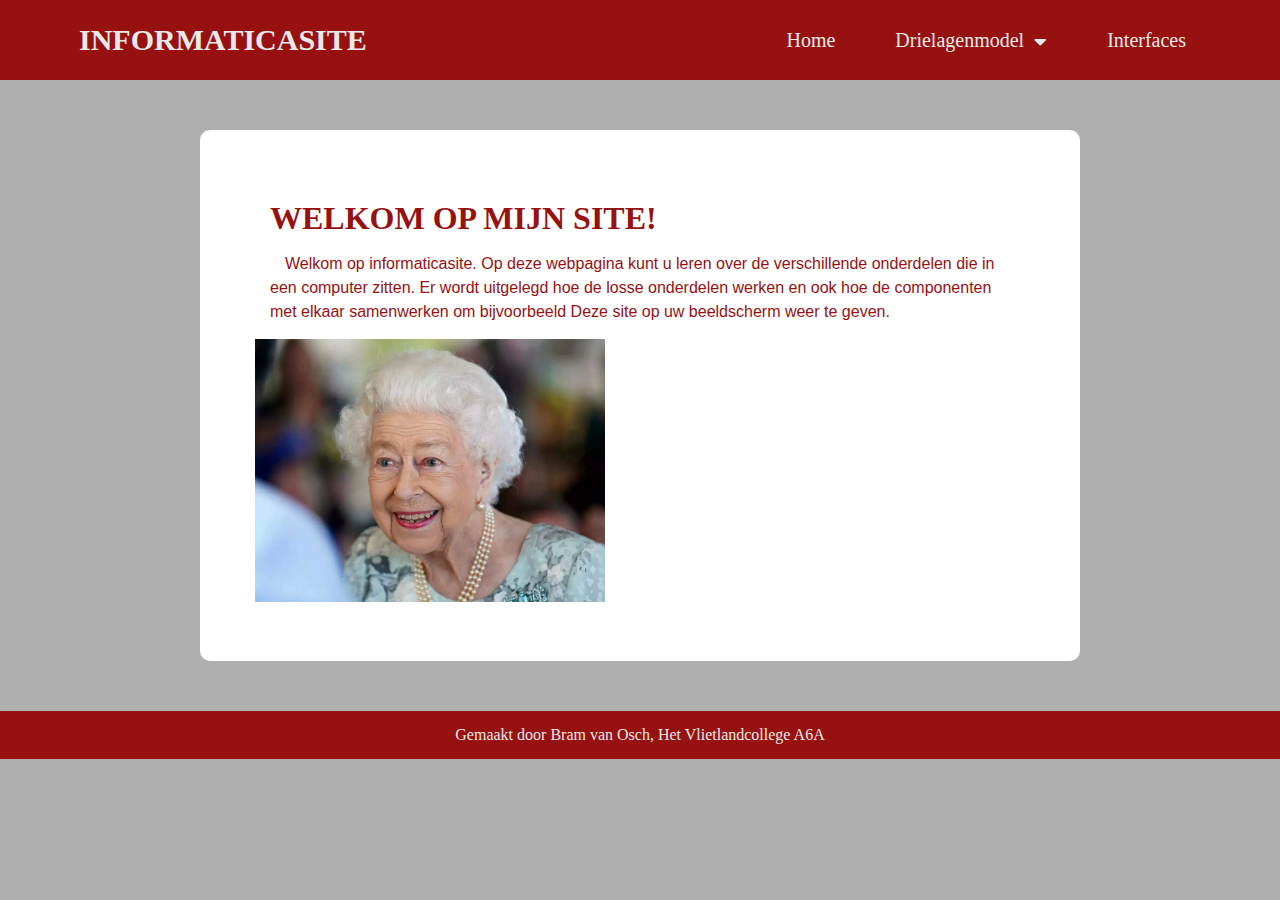
<file: index.html>
<!DOCTYPE html> <!--Hier stel ik vast dat de code in dit bestand in HTML is-->
<html> <!--Hier onder staat de code die wordt gebruikt om de site zn opmaak te geven-->
    <head>
        <title>Home</title>
      
        <meta charset="utf-8">
        <meta name="viewport" content="width=device-width, initial-scale=1.0" />
        <link rel="stylesheet" href="https://cdnjs.cloudflare.com/ajax/libs/font-awesome/5.15.1/css/all.min.css"/>
        <link rel="stylesheet" href="opmaak.css"> <!-- link naar het css bestand om de standaard opmaak vandaan te halen -->
    </head>
    
<!-- Hier onder staat alle code om het menu werkend te krijgen. -->
<body>
<div class="menu-bar"> <!--vaststellen dat het menu een balk is-->
    <h1 class="logo">Informaticasite</h1> <!--naam van website in de balk zetten-->
    <ul>
      <li><a href="index.html">Home</a></li> <!--eerste link in het menu aangemaakt. Link naar de homepagina-->
      <li><a href="3lagenmodel.html">Drielagenmodel <i class="fas fa-caret-down"></i></a><!--Hieronder begint het dropdown menu.-->

          <div class="dropdown-menu"> <!--Hier zorg ik dat mijn dropdown menu de opmaak krijgt uit het css bestand-->
              <ul>
                <li><a href="fysiekelaag.html">Fysieke laag <i class="fas fa-caret-right"></i></a>
                  
                    <div class="dropdown-menu-1"> <!--2de dropdown menu in het eerste menu-->
                      <ul>
                        <li><a href="moederbordenbus.html">Moederbord en bus</a></li>
                        <li><a href="processorklokenverwerkingssnelheid.html">Processor en kloksnelheid</a></li>
                        <li><a href="ramrompermanent.html">RAM, ROM en permanent</a></li>
                        <li><a href="Randapperatuur.html">Randapparatuur</a></li>
                      </ul>
                    </div>
                  </li>
                <li><a href="logischelaag.html">Logische laag</a>
                    
                </li>
                <li><a href="toepassingslaag.html">Toepassingen laag</a>
    
                    </li> <!--dropdown menu eindigt hier-->
              </ul>
            </div>
      </li>
      <li><a href="interfaces.html">Interfaces</a> <!--laatste link-->
      </li>
    </ul>
  </div>
 <!--box met tekst erin. Uitleg bij index.html-->
<div class="box"> <!-- in de opmaak van een box (css opmaak) kort tekstje als introductie bij mijn site-->
  <h1>Welkom op mijn site!</h1><!--lettertype -->
  <p>Welkom op informaticasite. Op deze webpagina kunt u leren over de verschillende onderdelen die in een computer zitten.
     Er wordt uitgelegd hoe de losse onderdelen werken en ook hoe de componenten met elkaar samenwerken om bijvoorbeeld Deze
     site op uw beeldscherm weer te geven.
  </p>
  <img src="daily-news-and-latest-updates-live-08-september-2022.jpg" alt="daily-news-and-latest-updates-live-08-september-2022.jpg" width="350" height="auto"><!--foto toegevoegd en grootte bepaald-->
</div>

<div class="footer"><!--footer opmaak uit css bestand gebruiken -->
    <p1>Gemaakt door Bram van Osch, Het Vlietlandcollege A6A</p1>
</div>

</body>
</html><!--html code afsluiten-->
</file>
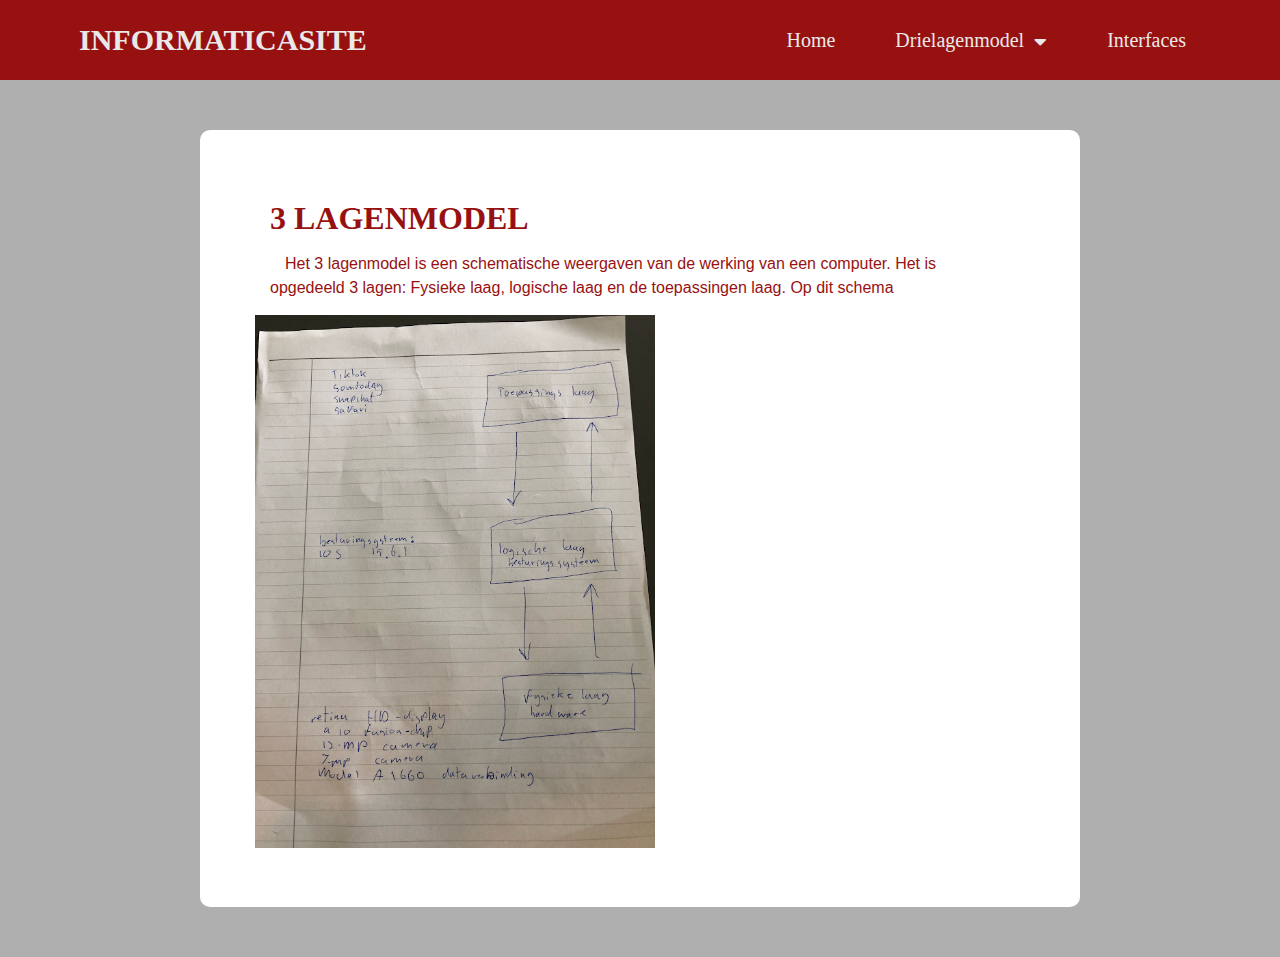
<file: 3lagenmodel.html>
<!DOCTYPE html> <!--dit is de homepage van mijn site-->
<html> <!--dit is het html-element-->
    <head>
        <title>3lagenmodel</title>
        <meta charset="utf-8">
        <meta name="viewport" content="width=device-width, initial-scale=1.0" />
        <link rel="stylesheet" href="https://cdnjs.cloudflare.com/ajax/libs/font-awesome/5.15.1/css/all.min.css"/>
        <link rel="stylesheet" href="opmaak.css">
    </head>
    
<!-- code voor menu. Uitleg bij index.html-->
<body>
<div class="menu-bar">
   <h1 class="logo">Informaticasite</h1>
    <ul>
      <li><a href="index.html">Home</a></li>
      <li><a href="3lagenmodel.html">Drielagenmodel <i class="fas fa-caret-down"></i></a>

          <div class="dropdown-menu">
              <ul>
                <li><a href="fysiekelaag.html">Fysieke laag <i class="fas fa-caret-right"></i></a>
                  
                    <div class="dropdown-menu-1">
                      <ul>
                        <li><a href="moederbordenbus.html">Moederbord en bus</a></li>
                        <li><a href="processorklokenverwerkingssnelheid.html">Processor en kloksnelheid</a></li>
                        <li><a href="ramrompermanent.html">RAM, ROM en permanent</a></li>
                        <li><a href="Randepparatuur.html">Randapparatuur</a></li>
                      </ul>
                    </div>
                  </li>
                <li><a href="logischelaag.html">Logische laag</a>
                    
                </li>
                <li><a href="toepassingslaag.html">Toepassingen laag</a>
    
                    </li>
              </ul>
            </div>
      </li>
      <li><a href="interfaces.html">Interfaces</a>
      </li>
    </ul>
  </div>
 <!--box met tekst erin. Uitleg bij index.html-->
  <div class="box">
    <h1>3 lagenmodel</h1>
    <p>Het 3 lagenmodel is een schematische weergaven van de werking van een computer. Het is opgedeeld 3 lagen: Fysieke laag, logische laag en de toepassingen laag. Op dit schema 
    </p>
    <img src="3lagenmodel.jpg" alt="3lagenmodel.jpg" width="400" height="auto">
  </div>



</body>
</html>
</file>
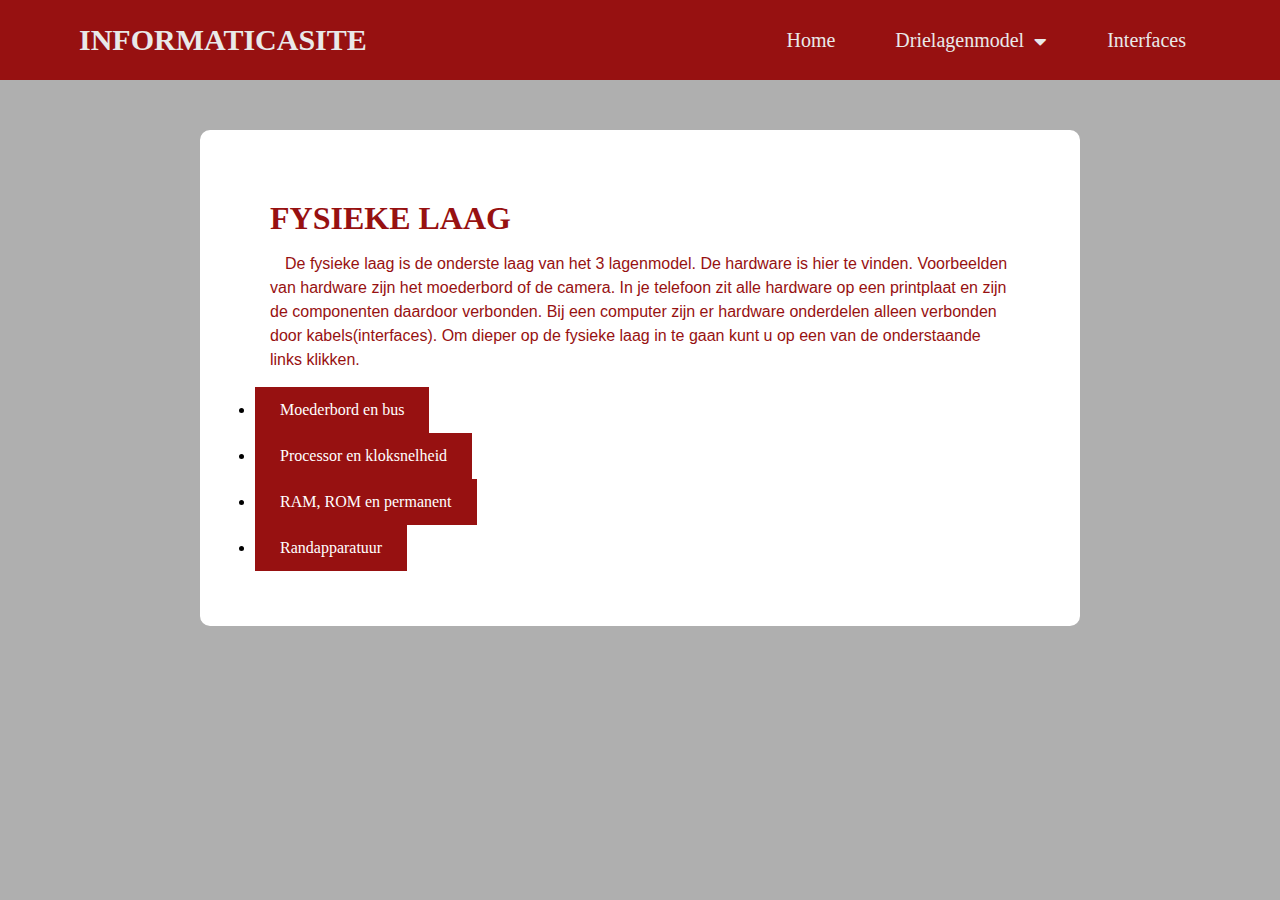
<file: fysiekelaag.html>
<!DOCTYPE html> <!--dit is de homepage van mijn site-->
<html> <!--dit is het html-element-->
    <head>
        <title>fysieke laag</title>
        <meta charset="utf-8">
        <meta name="viewport" content="width=device-width, initial-scale=1.0" />
        <link rel="stylesheet" href="https://cdnjs.cloudflare.com/ajax/libs/font-awesome/5.15.1/css/all.min.css"/>
        <link rel="stylesheet" href="opmaak.css">
    </head>
    
<!-- code voor menu. Uitleg bij index.html-->
<body>
<div class="menu-bar">
   <h1 class="logo">Informaticasite</h1>
    <ul>
      <li><a href="index.html">Home</a></li>
      <li><a href="3lagenmodel.html">Drielagenmodel <i class="fas fa-caret-down"></i></a>

          <div class="dropdown-menu">
              <ul>
                <li><a href="fysiekelaag.html">Fysieke laag <i class="fas fa-caret-right"></i></a>
                  
                    <div class="dropdown-menu-1">
                      <ul>
                        <li><a href="moederbordenbus.html">Moederbord en bus</a></li>
                        <li><a href="processorklokenverwerkingssnelheid.html">Processor en kloksnelheid</a></li>
                        <li><a href="ramrompermanent.html">RAM, ROM en permanent</a></li>
                        <li><a href="Randapparatuur.html">Randapparatuur</a></li>
                      </ul>
                    </div>
                  </li>
                <li><a href="logischelaag.html">Logische laag</a>
                    
                </li>
                <li><a href="toepassingslaag.html">Toepassingen laag</i></a>
    
                    </li>
              </ul>
            </div>
      </li>
      <li><a href="interfaces.html">Interfaces</a>
      </li>
    </ul>
  </div>
 <!--box met tekst erin. Uitleg bij index.html-->
  <div class="box">
    <h1>Fysieke laag</h1>
    <p> De fysieke laag is de onderste laag van het 3 lagenmodel. De hardware is hier te vinden. Voorbeelden van hardware zijn het moederbord of de camera. In je telefoon zit alle hardware op een printplaat en zijn de componenten daardoor verbonden. Bij een computer zijn er hardware onderdelen alleen verbonden door kabels(interfaces).
      
      Om dieper op de fysieke laag in te gaan kunt u op een van de onderstaande links klikken. </p>
      <li><a href="moederbordenbus.html">Moederbord en bus</a></li>
      <li><a href="processorklokenverwerkingssnelheid.html">Processor en kloksnelheid</a></li>
      <li><a href="ramrompermanent.html">RAM, ROM en permanent</a></li>
      <li><a href="Randapparatuur.html">Randapparatuur</a></li>

   
  </div>


</body>
</html>
</file>
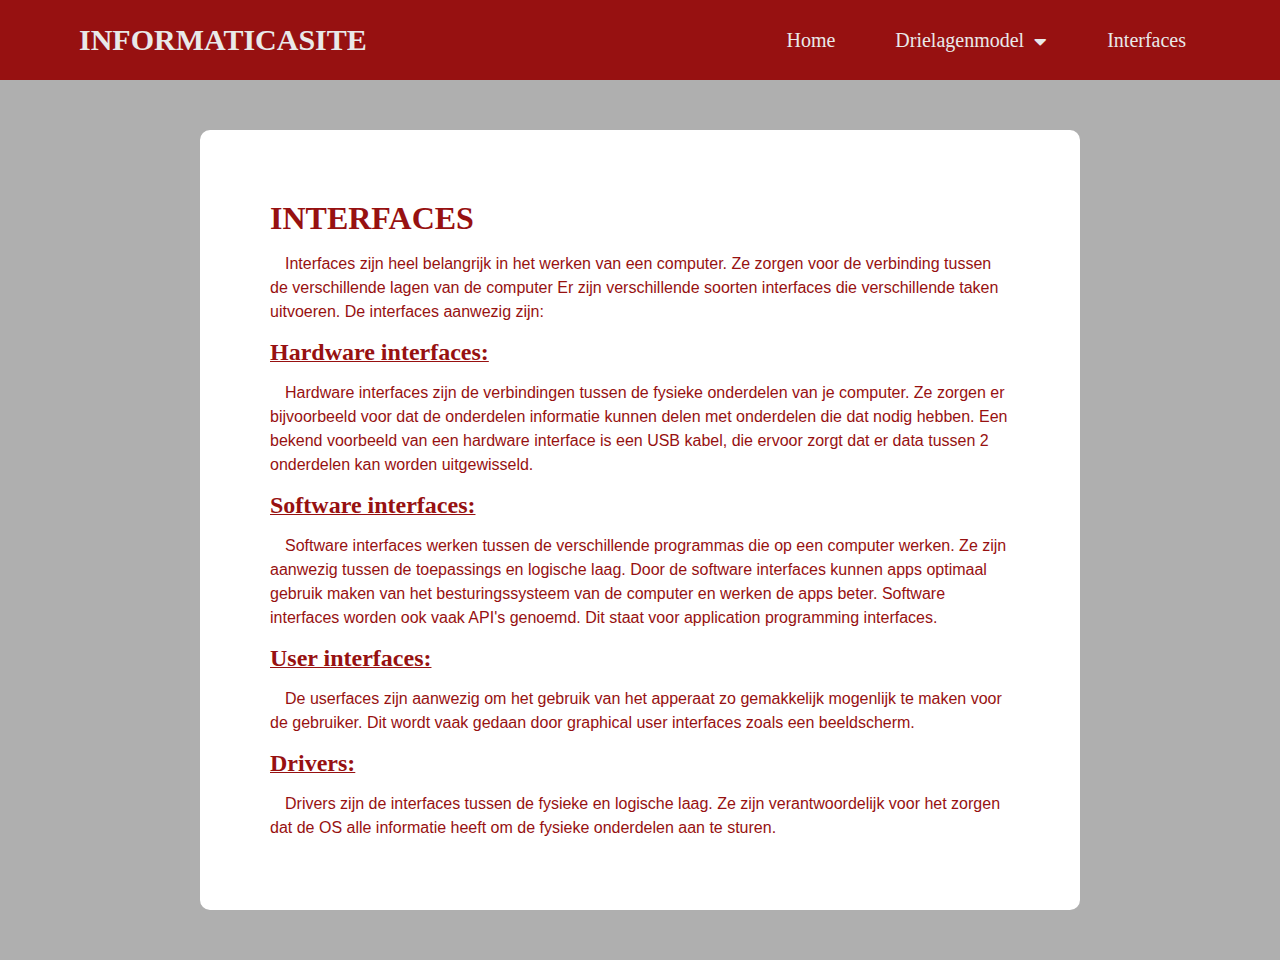
<file: interfaces.html>
<!DOCTYPE html> <!--Op deze pagina ga ik in op interfaces-->
<html> <!--Dit is aanwezig om de pagina mooi op te maken.-->
    <head>
        <title>interfaces</title>
        <meta charset="utf-8">
        <meta name="viewport" content="width=device-width, initial-scale=1.0" />
        <link rel="stylesheet" href="https://cdnjs.cloudflare.com/ajax/libs/font-awesome/5.15.1/css/all.min.css"/>
        <link rel="stylesheet" href="opmaak.css">
    </head>
    
<!-- code voor menu. Uitleg bij index.html-->
<body>
<div class="menu-bar">
   <h1 class="logo">Informaticasite</h1>
    <ul>
      <li><a href="index.html">Home</a></li>
      <li><a href="3lagenmodel.html">Drielagenmodel <i class="fas fa-caret-down"></i></a>

          <div class="dropdown-menu">
              <ul>
                <li><a href="fysiekelaag.html">Fysieke laag <i class="fas fa-caret-right"></i></a>
                  
                    <div class="dropdown-menu-1">
                      <ul>
                        <li><a href="moederbordenbus.html">Moederbord en bus</a></li>
                        <li><a href="processorklokenverwerkingssnelheid.html">Processor en kloksnelheid</a></li>
                        <li><a href="ramrompermanent.html">RAM, ROM en permanent</a></li>
                        <li><a href="Randapperatuur.html">Randapparatuur</a></li>
                      </ul>
                    </div>
                  </li>
                <li><a href="logischelaag.html">Logische laag</a>
                    
                </li>
                <li><a href="toepassingslaag.html">Toepassingen laag</a>
    
                    </li>
              </ul>
            </div>
      </li>
      <li><a href="interfaces.html">Interfaces</a>
      </li>
    </ul>
  </div>
<!--de tekst en uitleg over de interfaces-->
<div class="box">
  <h1>Interfaces</h1>

  <p>Interfaces zijn heel belangrijk in het werken van een computer. Ze zorgen voor de verbinding tussen de verschillende lagen van de computer Er zijn verschillende soorten interfaces die verschillende taken uitvoeren. De interfaces aanwezig zijn:
  </p>
     
  <h2>Hardware interfaces:</h2>

  <p>Hardware interfaces zijn de verbindingen tussen de fysieke onderdelen van je computer. Ze zorgen er bijvoorbeeld voor dat de onderdelen 
     informatie kunnen delen met onderdelen die dat nodig hebben. Een bekend voorbeeld van een hardware interface is een USB kabel, die ervoor 
     zorgt dat er data tussen 2 onderdelen kan worden uitgewisseld.
  </p>

  <h2>Software interfaces:</h2>
  <p>Software interfaces werken tussen de verschillende programmas die op een computer werken. Ze zijn aanwezig tussen de toepassings en logische laag. Door de software interfaces kunnen apps optimaal gebruik maken van het besturingssysteem van de computer en werken de apps beter. Software interfaces worden ook vaak API's genoemd. Dit staat voor application programming interfaces. </p>

  <h2>User interfaces:</h2>
  <p>De userfaces zijn aanwezig om het gebruik van het apperaat zo gemakkelijk mogenlijk te maken voor de gebruiker. Dit wordt vaak gedaan door graphical user interfaces zoals een beeldscherm. </p>

  <h2>Drivers:</h2>
  <p>Drivers zijn de interfaces tussen de fysieke en logische laag. Ze zijn verantwoordelijk voor het zorgen dat de OS alle informatie heeft om de fysieke onderdelen aan te sturen. </p>
</div>


</body>
</html>
</file>
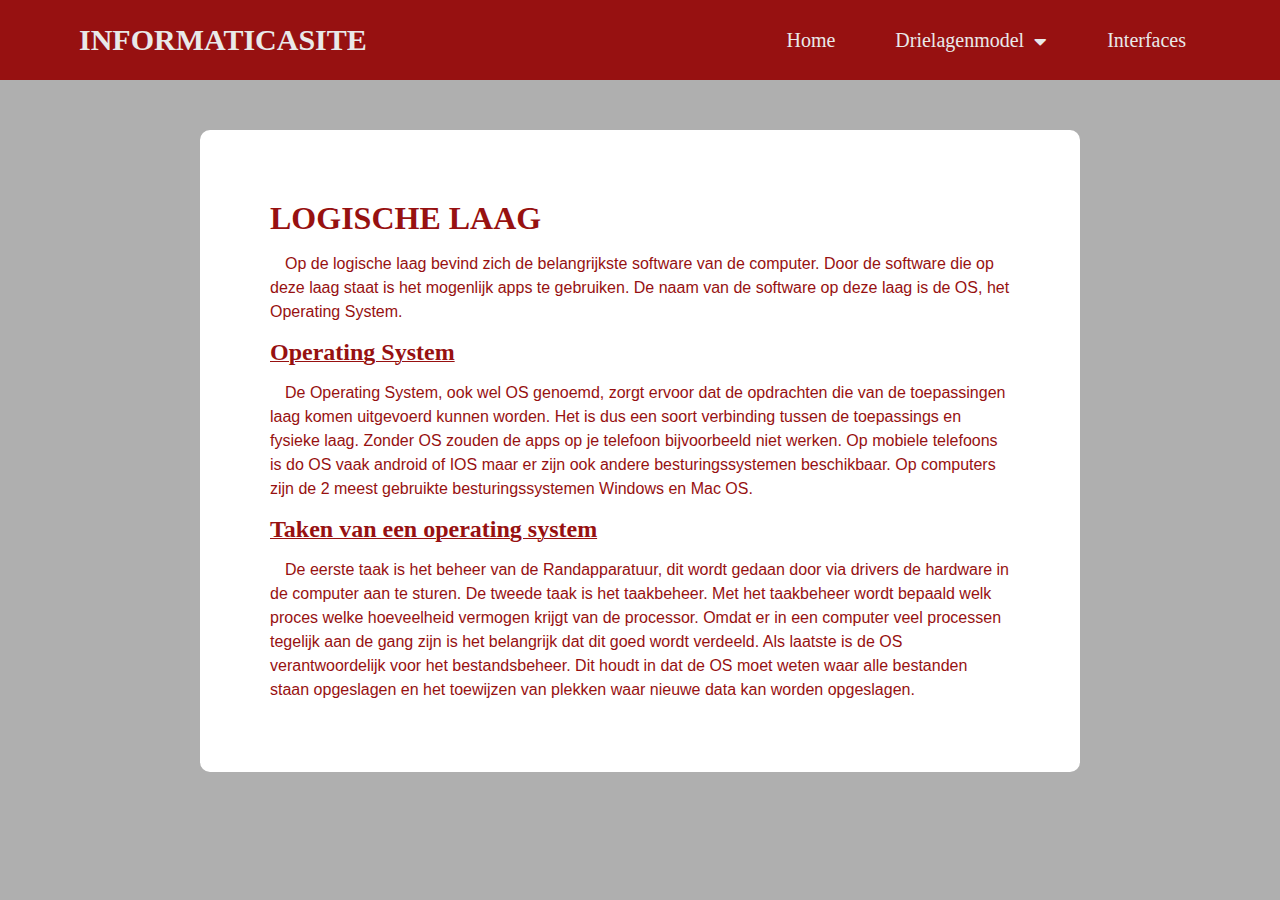
<file: logischelaag.html>
<!DOCTYPE html> <!--dit is de homepage van mijn site-->
<html> <!--dit is het html-element-->
    <head>
        <title>logische laag</title>
        <meta charset="utf-8">
        <meta name="viewport" content="width=device-width, initial-scale=1.0" />
        <link rel="stylesheet" href="https://cdnjs.cloudflare.com/ajax/libs/font-awesome/5.15.1/css/all.min.css"/>
        <link rel="stylesheet" href="opmaak.css">
    </head>
    
<!-- code voor menu. Uitleg bij index.html-->
<body>
<div class="menu-bar">
    <h1 class="logo">Informaticasite</h1>
    <ul>
      <li><a href="index.html">Home</a></li>
      <li><a href="3lagenmodel.html">Drielagenmodel <i class="fas fa-caret-down"></i></a>

          <div class="dropdown-menu">
              <ul>
                <li><a href="fysiekelaag.html">Fysieke laag <i class="fas fa-caret-right"></i></a>
                  
                    <div class="dropdown-menu-1">
                      <ul>
                        <li><a href="moederbordenbus.html">Moederbord en bus</a></li>
                        <li><a href="processorklokenverwerkingssnelheid.html">Processor en kloksnelheid</a></li>
                        <li><a href="ramrompermanent.html">RAM, ROM en permanent</a></li>
                        <li><a href="Randapperatuur.html">Randapparatuur</a></li>
                      </ul>
                    </div>
                  </li>
                <li><a href="logischelaag.html">Logische laag</a>
                    
                </li>
                <li><a href="toepassingslaag.html">Toepassingen laag</i></a>
    
                    </li>
              </ul>
            </div>
      </li>
      <li><a href="interfaces.html">Interfaces</a>
      </li>
    </ul>
  </div>
 <!--box met tekst erin. Uitleg bij index.html-->
<div class="box">
  <h1>Logische laag</h1>
  <p>Op de logische laag bevind zich de belangrijkste software van de computer. Door de software die op deze laag staat is het mogenlijk apps te gebruiken. De naam van de software op deze laag is de OS, het Operating System.

  </p>
  <h2> Operating System</h2>
  <p>De Operating System, ook wel OS genoemd, zorgt ervoor dat de opdrachten die van de toepassingen laag komen uitgevoerd kunnen worden. Het is dus een soort verbinding tussen de toepassings en fysieke laag. Zonder OS zouden de apps op je telefoon bijvoorbeeld niet werken. Op mobiele telefoons is do OS vaak android of IOS maar er zijn ook andere besturingssystemen beschikbaar. Op computers zijn de 2 meest gebruikte besturingssystemen Windows en Mac OS. </p>
  <h2> Taken van een operating system</h2>
  <p>De eerste taak is het beheer van de Randapparatuur, dit wordt gedaan door via drivers de hardware in de computer aan te sturen.
    De tweede taak is het taakbeheer. Met het taakbeheer wordt bepaald welk proces welke hoeveelheid vermogen krijgt van de processor. Omdat er in een computer veel processen tegelijk aan de gang zijn is het belangrijk dat dit goed wordt verdeeld.
    Als laatste is de OS verantwoordelijk voor het bestandsbeheer. Dit houdt in dat de OS moet weten waar alle bestanden staan opgeslagen en het toewijzen van plekken waar nieuwe data kan worden opgeslagen.
  </p>
</div>



</body>
</html>
</file>
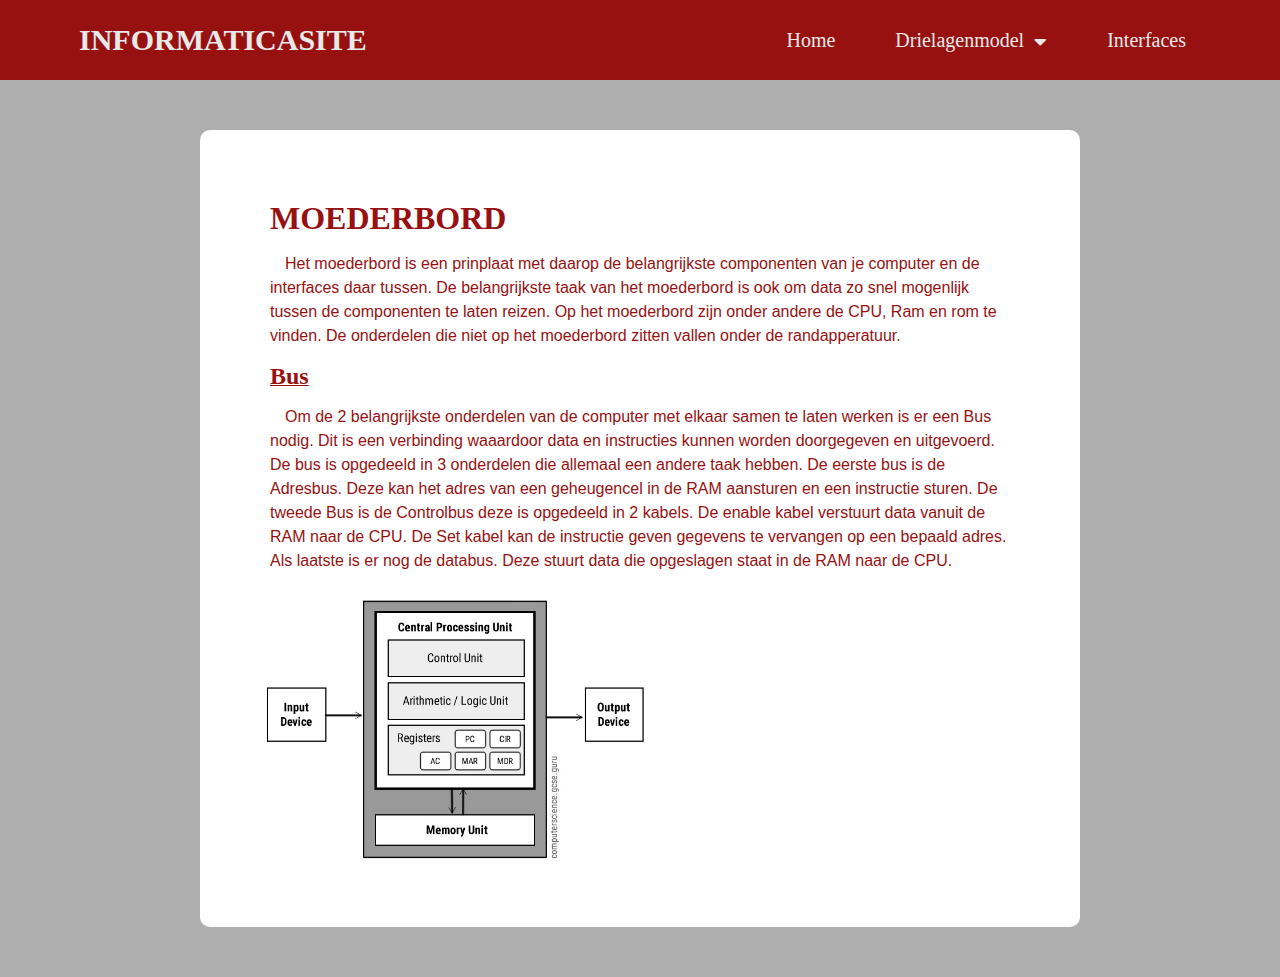
<file: moederbordenbus.html>
<!DOCTYPE html> <!--dit is de homepage van mijn site-->
<html> <!--dit is het html-element-->
    <head>
        <title>Moederbord en bus</title>
        <meta charset="utf-8">
        <meta name="viewport" content="width=device-width, initial-scale=1.0" />
        <link rel="stylesheet" href="https://cdnjs.cloudflare.com/ajax/libs/font-awesome/5.15.1/css/all.min.css"/>
        <link rel="stylesheet" href="opmaak.css">
    </head>
    
<!-- code voor menu. Uitleg bij index.html-->
<body>
<div class="menu-bar">
   <h1 class="logo">Informaticasite</h1>
    <ul>
      <li><a href="index.html">Home</a></li>
      <li><a href="3lagenmodel.html">Drielagenmodel <i class="fas fa-caret-down"></i></a>

          <div class="dropdown-menu">
              <ul>
                <li><a href="fysiekelaag.html">Fysieke laag <i class="fas fa-caret-right"></i></a>
                  
                    <div class="dropdown-menu-1">
                      <ul>
                        <li><a href="moederbordenbus.html">Moederbord en bus</a></li>
                        <li><a href="processorklokenverwerkingssnelheid.html">Processor en kloksnelheid</a></li>
                        <li><a href="ramrompermanent.html">RAM, ROM en permanent</a></li>
                        <li><a href="Randapperatuur.html">Randapparatuur</a></li>
                      </ul>
                    </div>
                  </li>
                <li><a href="logischelaag.html">Logische laag</a>
                    
                </li>
                <li><a href="toepassingslaag.html">Toepassingen laag</a>
    
                    </li>
              </ul>
            </div>
      </li>
      <li><a href="interfaces.html">Interfaces</a>
      </li>
    </ul>
  </div>

 <!--box met tekst erin. Uitleg bij index.html-->
  <div class="box">
    <h1>Moederbord</h1>
    <p> Het moederbord is een prinplaat met daarop de belangrijkste componenten van je computer en de interfaces daar tussen. De belangrijkste taak van het moederbord is ook om data zo snel mogenlijk tussen de componenten te laten reizen. Op het moederbord zijn onder andere de CPU, Ram en rom te vinden. De onderdelen die niet op het moederbord zitten vallen onder de randapperatuur. 
    </p>
    <h2>Bus</h2>
    <p>Om de 2 belangrijkste onderdelen van de computer met elkaar samen te laten werken is er een Bus nodig. Dit is een verbinding waaardoor data en instructies kunnen worden doorgegeven en uitgevoerd. De bus is opgedeeld in 3 onderdelen die allemaal een andere taak hebben. De eerste bus is de Adresbus. Deze kan het adres van een geheugencel in de RAM aansturen en een instructie sturen. De tweede Bus is de Controlbus
      deze is opgedeeld in 2 kabels. De enable kabel verstuurt data vanuit de RAM naar de CPU. De Set kabel kan de instructie geven gegevens te vervangen op een bepaald adres. Als laatste is er nog de databus. Deze stuurt data die opgeslagen staat in de RAM naar de CPU. 

    </p>
    <img src="Von-Neumann-Architecture-Diagram.jpg" alt="Von-Neumann-Architecture-Diagram.jpg" width="400" height="auto">
 
  </div>
</body>
</html>
</file>
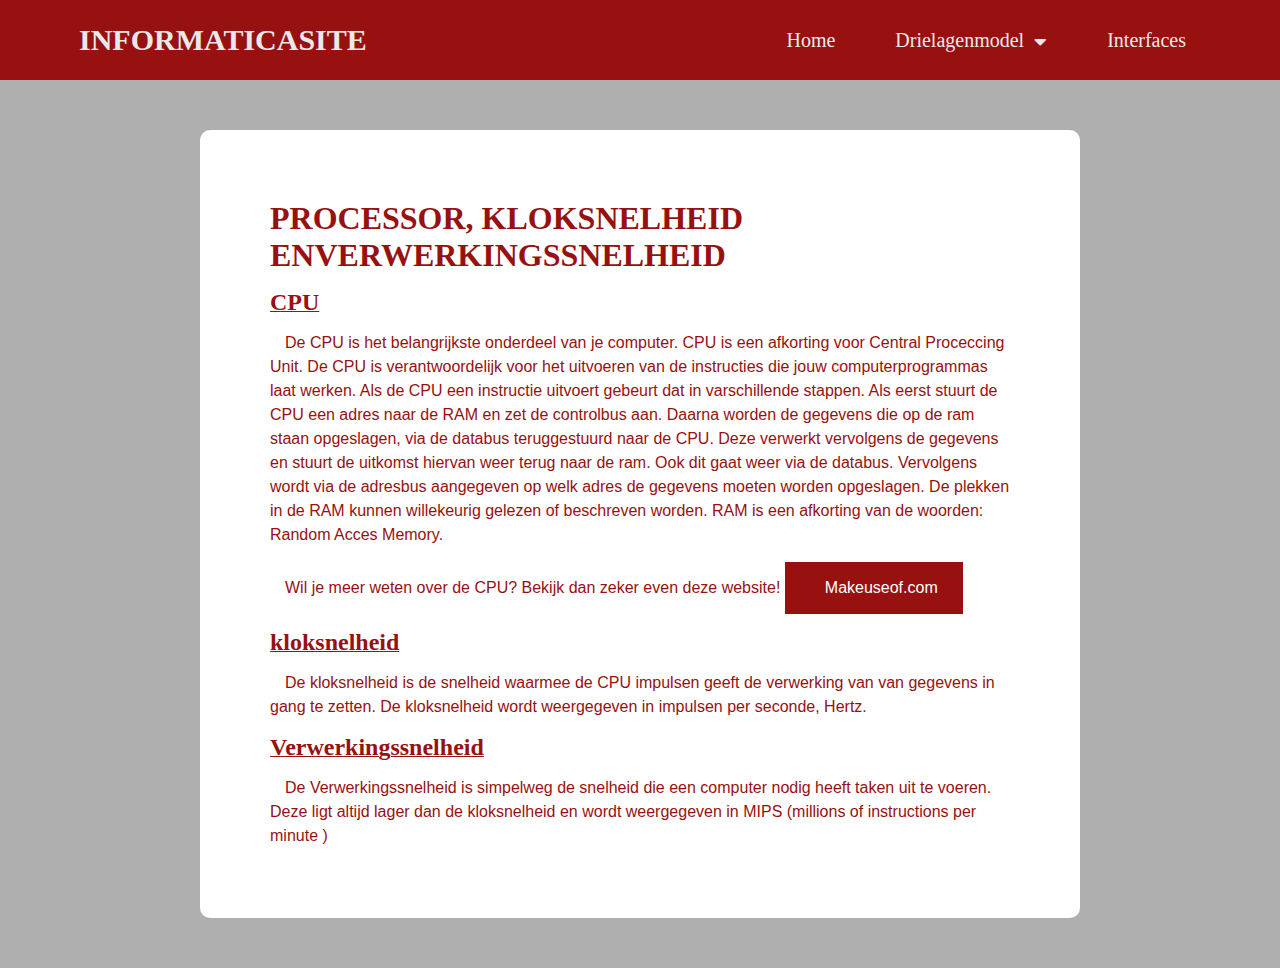
<file: processorklokenverwerkingssnelheid.html>
<!DOCTYPE html> <!--dit is de homepage van mijn site-->
<html> <!--dit is het html-element-->
    <head>
        <title>processor</title>
        <meta charset="utf-8">
        <meta name="viewport" content="width=device-width, initial-scale=1.0" />
        <link rel="stylesheet" href="https://cdnjs.cloudflare.com/ajax/libs/font-awesome/5.15.1/css/all.min.css"/>
        <link rel="stylesheet" href="opmaak.css">
    </head>
    
<!-- code voor menu. Uitleg bij index.html-->
<body>
<div class="menu-bar">
   <h1 class="logo">Informaticasite</h1>
    <ul>
      <li><a href="index.html">Home</a></li>
      <li><a href="3lagenmodel.html">Drielagenmodel <i class="fas fa-caret-down"></i></a>

          <div class="dropdown-menu">
              <ul>
                <li><a href="fysiekelaag.html">Fysieke laag <i class="fas fa-caret-right"></i></a>
                  
                    <div class="dropdown-menu-1">
                      <ul>
                        <li><a href="moederbordenbus.html">Moederbord en bus</a></li>
                        <li><a href="processorklokenverwerkingssnelheid.html">Processor en kloksnelheid</a></li>
                        <li><a href="ramrompermanent.html">RAM, ROM en permanent</a></li>
                        <li><a href="Randapperatuur.html">Randapparatuur</a></li>
                      </ul>
                    </div>
                  </li>
                <li><a href="logischelaag.html">Logische laag</a>
                    
                </li>
                <li><a href="toepassingslaag.html">Toepassingen laag</a>
    
                    </li>
              </ul>
            </div>
      </li>
      <li><a href="interfaces.html">Interfaces</a>
      </li>
    </ul>
  </div>

  <div class="box">
    <h1>Processor, kloksnelheid enverwerkingssnelheid</h1>
    
    <h2>CPU</h2>
    <p>    De CPU is het belangrijkste onderdeel van je computer. CPU is een afkorting voor Central Proceccing Unit. 
      De CPU is verantwoordelijk voor het uitvoeren van de instructies die jouw computerprogrammas laat werken. 
      Als de CPU een instructie uitvoert gebeurt dat in varschillende stappen. Als eerst stuurt de CPU een adres 
      naar de RAM en zet de controlbus aan. Daarna worden de gegevens die op de ram staan opgeslagen, via de 
      databus teruggestuurd naar de CPU. Deze verwerkt vervolgens de gegevens en stuurt de uitkomst hiervan weer 
      terug naar de ram. Ook dit gaat weer via de databus. Vervolgens wordt via de adresbus aangegeven op welk 
      adres de gegevens moeten worden opgeslagen. De plekken in de RAM kunnen willekeurig gelezen of beschreven 
      worden. RAM is een afkorting van de woorden: Random Acces Memory. </p>
      <p> Wil je meer weten over de CPU? Bekijk dan zeker even deze website! <a href="https://www.makeuseof.com/tag/cpu-technology-explained/">Makeuseof.com</a> </p>
    <h2>kloksnelheid</h2>
    <p>De kloksnelheid is de snelheid waarmee de CPU impulsen geeft de verwerking van van gegevens in gang te zetten. De kloksnelheid wordt weergegeven in impulsen per seconde, Hertz.</p>
    <h2>Verwerkingssnelheid</h2>
    <p>De Verwerkingssnelheid is simpelweg de snelheid die een computer nodig heeft taken uit te voeren. Deze ligt altijd lager dan de kloksnelheid en wordt weergegeven in MIPS (millions of instructions per minute )</p>
  </div>



</body>
</html>
</file>
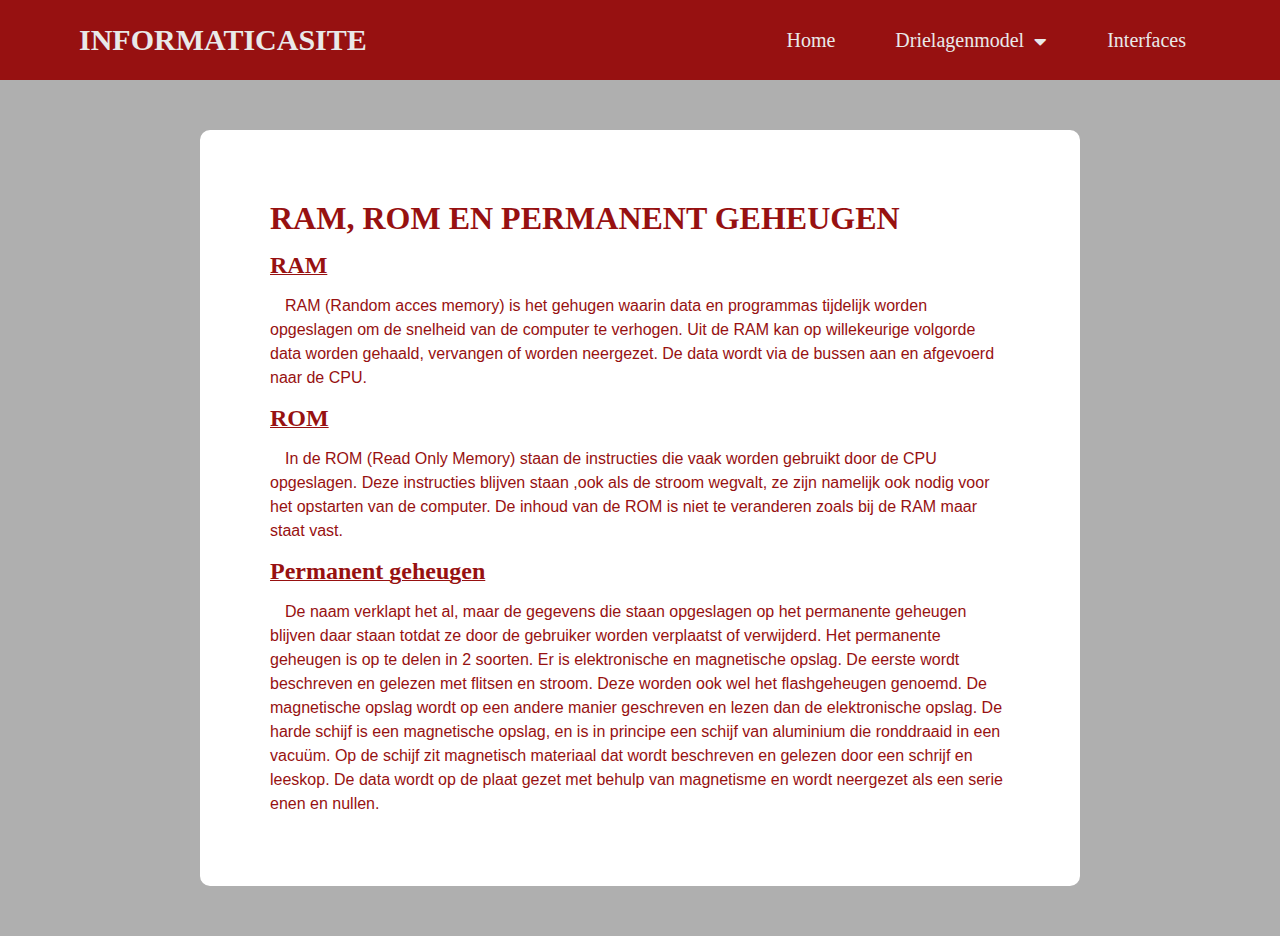
<file: ramrompermanent.html>
<!DOCTYPE html> <!--dit is de homepage van mijn site-->
<html> <!--dit is het html-element-->
    <head>
        <title>ram/rom/permanent</title>
        <meta charset="utf-8">
        <meta name="viewport" content="width=device-width, initial-scale=1.0" />
        <link rel="stylesheet" href="https://cdnjs.cloudflare.com/ajax/libs/font-awesome/5.15.1/css/all.min.css"/>
        <link rel="stylesheet" href="opmaak.css">
    </head>
    
<!-- code voor menu. Uitleg bij index.html-->
<body>
<div class="menu-bar">
   <h1 class="logo">Informaticasite</h1>
    <ul>
      <li><a href="index.html">Home</a></li>
      <li><a href="3lagenmodel.html">Drielagenmodel <i class="fas fa-caret-down"></i></a>

          <div class="dropdown-menu">
              <ul>
                <li><a href="fysiekelaag.html">Fysieke laag <i class="fas fa-caret-right"></i></a>
                  
                    <div class="dropdown-menu-1">
                      <ul>
                        <li><a href="moederbordenbus.html">Moederbord en bus</a></li>
                        <li><a href="processorklokenverwerkingssnelheid.html">Processor en kloksnelheid</a></li>
                        <li><a href="ramrompermanent.html">RAM, ROM en permanent</a></li>
                        <li><a href="Randapperatuur.html">Randapparatuur</a></li>
                      </ul>
                    </div>
                  </li>
                <li><a href="logischelaag.html">Logische laag</a>
                    
                </li>
                <li><a href="toepassingslaag.html">Toepassingen laag</a>
    
                    </li>
              </ul>
            </div>
      </li>
      <li><a href="interfaces.html">Interfaces</a>
      </li>
    </ul>
  </div>

  <div class="box">
    <h1>RAM, ROM en Permanent geheugen</h1>
    <h2>RAM</h2>
    <p> RAM (Random acces memory) is het gehugen waarin data en programmas tijdelijk worden opgeslagen om de snelheid van de computer te verhogen. Uit de RAM kan op willekeurige volgorde data worden gehaald, vervangen of worden neergezet. De data wordt via de bussen  aan en afgevoerd naar de CPU.</p>
    <h2>ROM</h2>
    <p> In de ROM (Read Only Memory) staan de instructies die vaak worden gebruikt door de CPU opgeslagen. Deze instructies blijven staan ,ook als de stroom wegvalt, ze zijn namelijk ook nodig voor het opstarten van de computer. De inhoud van de ROM is niet te veranderen zoals bij de RAM maar staat vast.
    </p>
    <h2>Permanent geheugen</h2>
    <p> De naam verklapt het al, maar de gegevens die staan opgeslagen op het permanente geheugen blijven daar staan totdat ze door de gebruiker worden verplaatst of verwijderd.
    
    Het permanente geheugen is op te delen in 2 soorten. Er is elektronische en magnetische opslag. De eerste wordt beschreven en gelezen met flitsen en stroom. Deze worden ook wel het flashgeheugen genoemd. 
   
    De magnetische opslag wordt op een andere manier geschreven en lezen dan de elektronische opslag. De harde schijf is een magnetische opslag, en is in principe een schijf van aluminium die ronddraaid in een vacuüm. Op de schijf zit magnetisch materiaal dat wordt beschreven en gelezen door een schrijf en leeskop. De data wordt op de plaat gezet met behulp van magnetisme en wordt neergezet als een serie enen en nullen. 
  </p>
  </div>



</body>
</html>
</file>
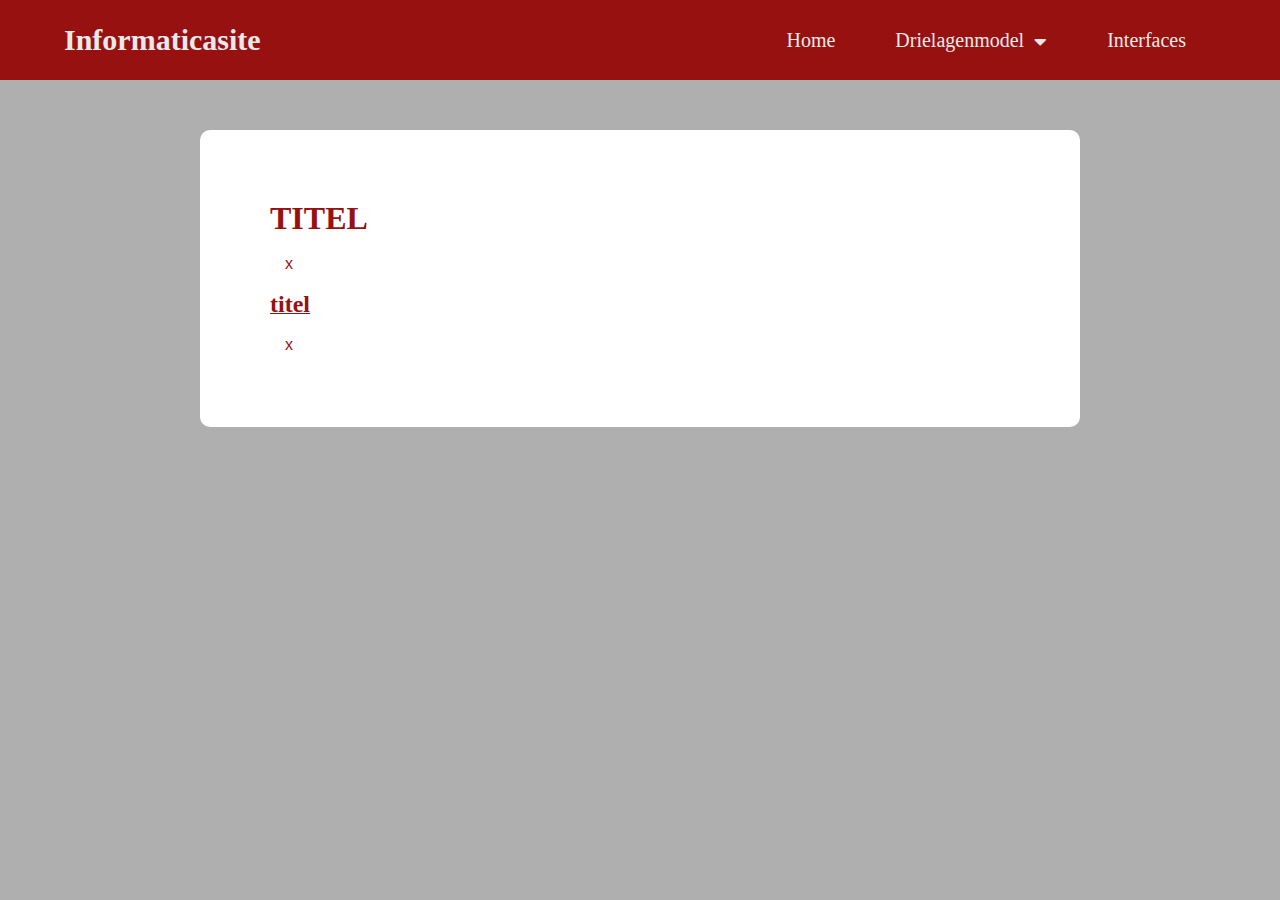
<file: randapperatuur.html>
<!DOCTYPE html> <!--dit is de homepage van mijn site-->
<html> <!--dit is het html-element-->
    <head>
        <title>Home</title>
        <meta charset="utf-8">
        <meta name="viewport" content="width=device-width, initial-scale=1.0" />
        <link rel="stylesheet" href="https://cdnjs.cloudflare.com/ajax/libs/font-awesome/5.15.1/css/all.min.css"/>
        <link rel="stylesheet" href="opmaak.css">
    </head>
    
<!-- code voor menu. Uitleg bij index.html-->
<body>
<div class="menu-bar">
    <h3 class="logo">Informaticasite</h3>
    <ul>
      <li><a href="index.html">Home</a></li>
      <li><a href="3lagenmodel.html">Drielagenmodel <i class="fas fa-caret-down"></i></a>

          <div class="dropdown-menu">
              <ul>
                <li><a href="fysiekelaag.html">Fysieke laag <i class="fas fa-caret-right"></i></a>
                  
                    <div class="dropdown-menu-1">
                      <ul>
                        <li><a href="moederbordenbus.html">Moederbord en bus</a></li>
                        <li><a href="processorklokenverwerkingssnelheid.html">Processor en kloksnelheid</a></li>
                        <li><a href="ramrompermanent.html">RAM, ROM en permanent</a></li>
                        <li><a href="Randapparatuur.html">Randapparatuur</a></li>
                      </ul>
                    </div>
                  </li>
                <li><a href="logischelaag.html">Logische laag</a>
                    
                </li>
                <li><a href="toepassingslaag.html">Toepassingen laag</a>
    
                    </li>
              </ul>
            </div>
      </li>
      <li><a href="interfaces.html">Interfaces</a>
      </li>
    </ul>
  </div>

  <div class="box">
    <h1>titel</h1>
    <p> x
    </p>
    <h2>titel</h2>
    <p> x</p>
    <h2></h2>
    
  </div>

</body>
</html>
</file>
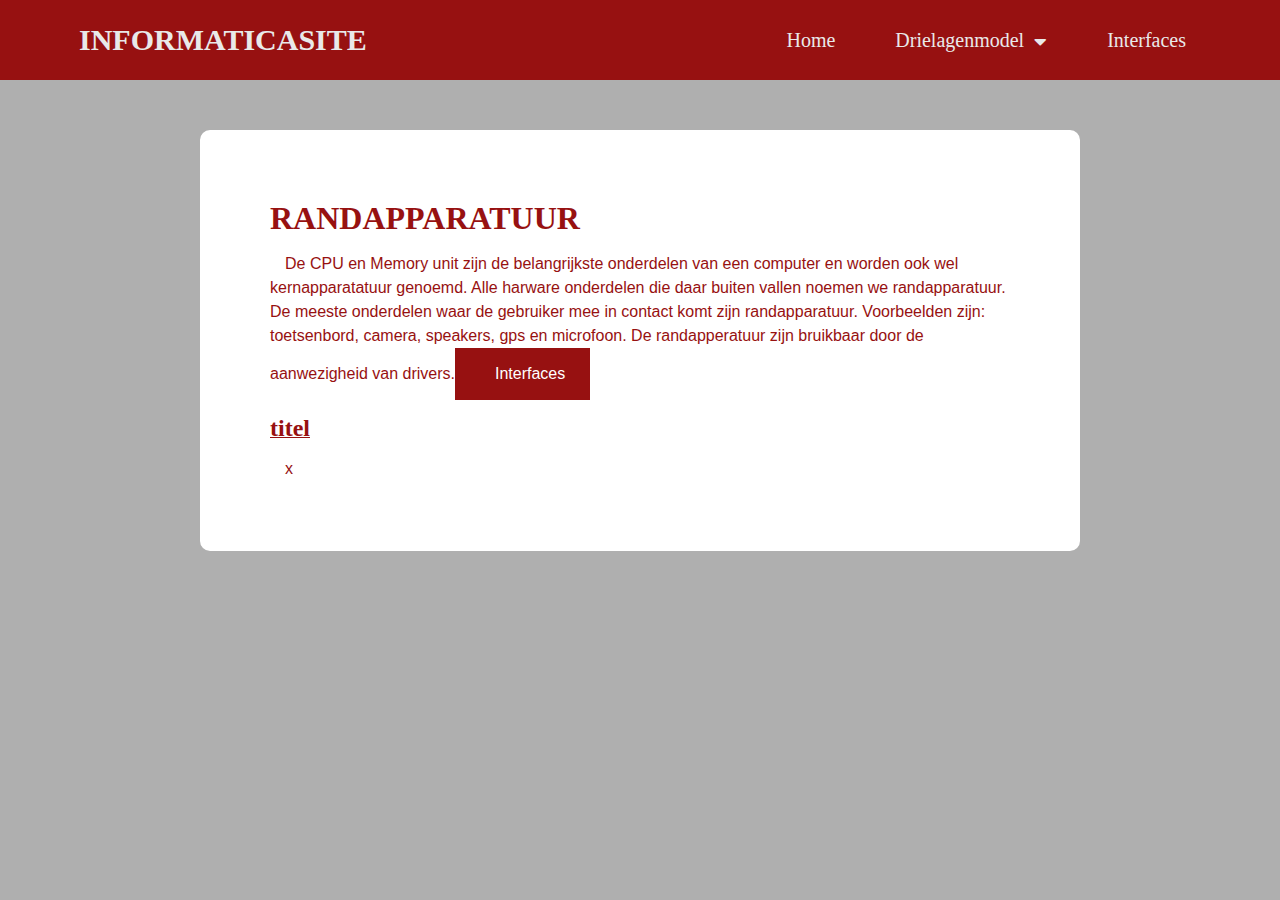
<file: Randapperatuur.html>
<!DOCTYPE html> <!--dit is de homepage van mijn site-->
<html> <!--dit is het html-element-->
    <head>
        <title>randapparatuur</title>
        <meta charset="utf-8">
        <meta name="viewport" content="width=device-width, initial-scale=1.0" />
        <link rel="stylesheet" href="https://cdnjs.cloudflare.com/ajax/libs/font-awesome/5.15.1/css/all.min.css"/>
        <link rel="stylesheet" href="opmaak.css">
    </head>
    
<!-- code voor menu. Uitleg bij index.html-->
<body>
<div class="menu-bar">
   <h1 class="logo">Informaticasite</h1>
    <ul>
      <li><a href="index.html">Home</a></li>
      <li><a href="3lagenmodel.html">Drielagenmodel <i class="fas fa-caret-down"></i></a>

          <div class="dropdown-menu">
              <ul>
                <li><a href="fysiekelaag.html">Fysieke laag <i class="fas fa-caret-right"></i></a>
                  
                    <div class="dropdown-menu-1">
                      <ul>
                        <li><a href="moederbordenbus.html">Moederbord en bus</a></li>
                        <li><a href="processorklokenverwerkingssnelheid.html">Processor en kloksnelheid</a></li>
                        <li><a href="ramrompermanent.html">RAM, ROM en permanent</a></li>
                        <li><a href="Randapperatuur.html">Randapparatuur</a></li>
                      </ul>
                    </div>
                  </li>
                <li><a href="logischelaag.html">Logische laag</a>
                    
                </li>
                <li><a href="toepassingslaag.html">Toepassingen laag</a>
    
                    </li>
              </ul>
            </div>
      </li>
      <li><a href="interfaces.html">Interfaces</a>
      </li>
    </ul>
  </div>

  <div class="box">
    <h1>Randapparatuur</h1>
    <p> De CPU en Memory unit zijn de belangrijkste onderdelen van een computer en worden ook wel kernapparatatuur genoemd. Alle harware onderdelen die daar buiten vallen noemen we randapparatuur. De meeste onderdelen waar de gebruiker mee in contact komt zijn randapparatuur. Voorbeelden zijn: toetsenbord, camera, speakers, gps en microfoon. De randapperatuur zijn bruikbaar door de aanwezigheid van drivers.<a href="interfaces.html">Interfaces</a>
    </p>
    <h2>titel</h2>
    <p> x</p>
    <h2></h2>
    
  </div>

</body>
</html>
</file>
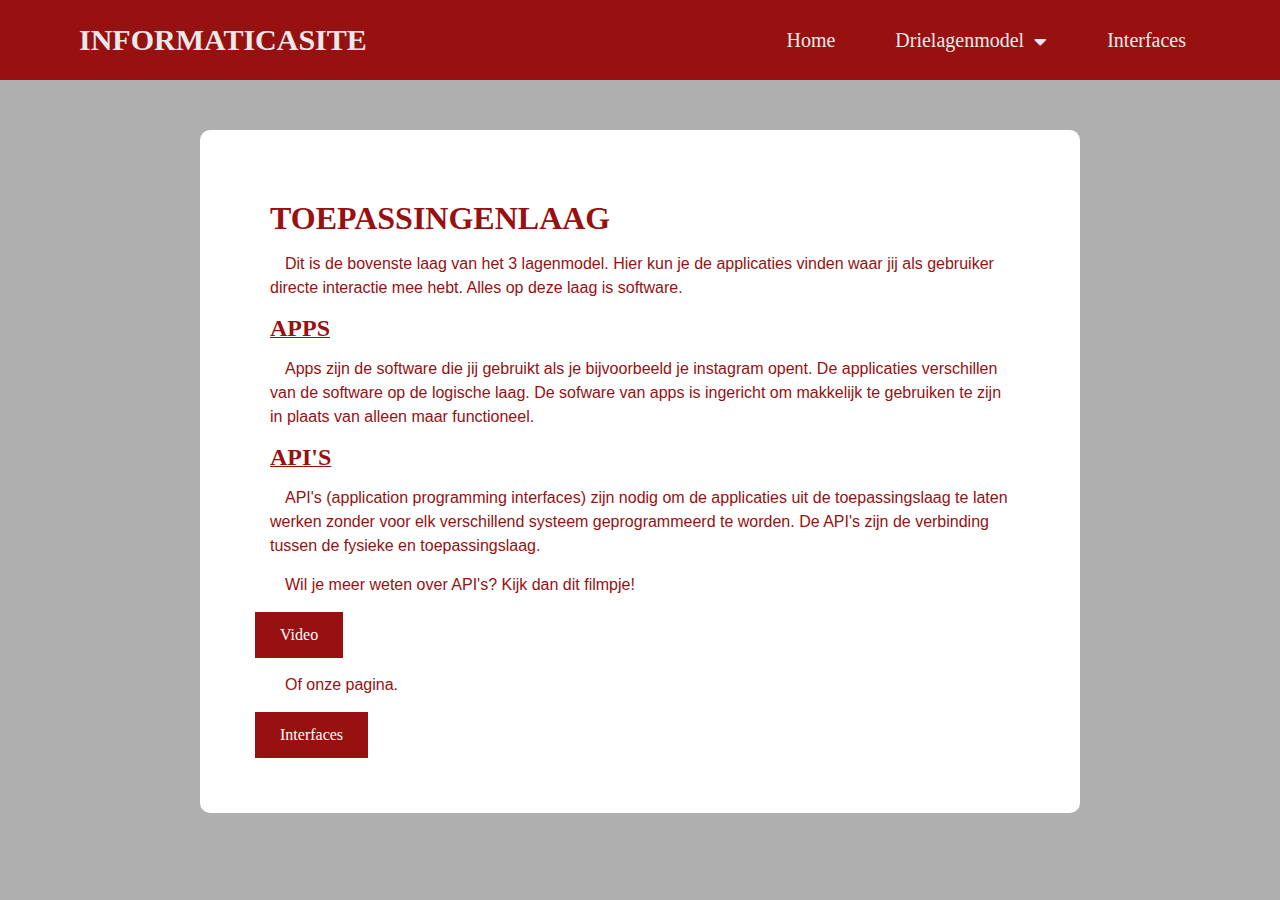
<file: toepassingslaag.html>
<!DOCTYPE html> <!--dit is de homepage van mijn site-->
<html> <!--dit is het html-element-->
    <head>
        <title>toepassingen laag</title>
        <meta charset="utf-8">
        <meta name="viewport" content="width=device-width, initial-scale=1.0" />
        <link rel="stylesheet" href="https://cdnjs.cloudflare.com/ajax/libs/font-awesome/5.15.1/css/all.min.css"/>
        <link rel="stylesheet" href="opmaak.css">
    </head>
    
<!-- code voor menu. Uitleg bij index.html-->
<body>
<div class="menu-bar">
   <h1 class="logo">Informaticasite</h1>
    <ul>
      <li><a href="index.html">Home</a></li>
      <li><a href="3lagenmodel.html">Drielagenmodel <i class="fas fa-caret-down"></i></a>

          <div class="dropdown-menu">
              <ul>
                <li><a href="fysiekelaag.html">Fysieke laag <i class="fas fa-caret-right"></i></a>
                  
                    <div class="dropdown-menu-1">
                      <ul>
                        <li><a href="moederbordenbus.html">Moederbord en bus</a></li>
                        <li><a href="processorklokenverwerkingssnelheid.html">Processor en kloksnelheid</a></li>
                        <li><a href="ramrompermanent.html">RAM, ROM en permanent</a></li>
                        <li><a href="Randapperatuur.html">Randapparatuur</a></li>
                      </ul>
                    </div>
                  </li>
                <li><a href="logischelaag.html">Logische laag</a>
                    
                </li>
                <li><a href="toepassingslaag.html">Toepassingen laag</a>
    
                    </li>
              </ul>
            </div>
      </li>
      <li><a href="interfaces.html">Interfaces</a>
      </li>
    </ul>
  </div>
 <!--box met tekst erin. Uitleg bij index.html-->
  <div class="box">
    <h1>toepassingenlaag</h1>
    <p> Dit is de bovenste laag van het 3 lagenmodel. Hier kun je de applicaties vinden waar jij als gebruiker directe interactie mee hebt. Alles op deze laag is software.
    </p>
    <h2>APPS</h2>
    <p> Apps zijn de software die jij gebruikt als je bijvoorbeeld je instagram opent. De applicaties verschillen van de software op de logische laag. De sofware van apps is ingericht om makkelijk te gebruiken te zijn in plaats van alleen maar functioneel.

    </p>
    <h2>API'S</h2>
    <p> API's (application programming interfaces) zijn nodig om de applicaties uit de toepassingslaag te laten werken zonder voor elk verschillend systeem geprogrammeerd te worden. De API's zijn de verbinding tussen de fysieke en toepassingslaag. </p>
    <p>Wil je meer weten over API's? Kijk dan dit filmpje!</p>
    <a href="https://www.youtube.com/watch?v=OVvTv9Hy91Q">Video</a>
    <p>Of onze pagina.</p>
    <a href="interfaces.html">Interfaces</a>
  </div>



</body>
</html>
</file>
<file: opmaak.css>
:root {/*kleuren die ik wil gebruiken vaststellen*/
    --color-primary: #ff0000;
    --color-white: #e9e9e9;
    --color-black: #971111;
    --color-black-1: #212b38;
  }
  
  * {
    margin: 0;
    padding: 0;
    box-sizing: border-box;
  }

  body {
    background-color: rgba(163, 163, 163, 0.871);
  }
  .logo {
    color: var(--color-white);
    font-size: 30px;
  }
  
/* alle standaard opmaken voor het menu aanmaken*/
  
  .menu-bar {
    background-color: var(--color-black);
    height: 80px;
    width: 100%;
    display: flex;
    justify-content: space-between;
    align-items: center;
    padding: 0 5%;
  
    position: relative;
  }
  
  .menu-bar ul {
    list-style: none;
    display: flex;
  }
  
  .menu-bar ul li {
    /* width: 120px; */
    padding: 10px 30px;
    /* text-align: center; */
  
    position: relative;
  }
  
  .menu-bar ul li a {
    font-size: 20px;
    color: var(--color-white);
    text-decoration: none;
  
    transition: all 0.3s;
  }
  
  .menu-bar ul li a:hover {
    color: var(--color-primary);
  }
  
  .fas {
    float: right;
    margin-left: 10px;
    padding-top: 3px;
  }
  
  /* dropdown menu opmaak aanmaken  */
  .dropdown-menu {
    display: none;
  }
  
  .menu-bar ul li:hover .dropdown-menu {
    display: block;
    position: absolute;
    left: 0;
    top: 100%;
    background-color: var(--color-black);
  }
  
  .menu-bar ul li:hover .dropdown-menu ul {
    display: block;
    margin: 10px;
  }
  
  .menu-bar ul li:hover .dropdown-menu ul li {
    width: 150px;
    padding: 10px;
  }
  
  .dropdown-menu-1 {
    display: none;
  }
  
  .dropdown-menu ul li:hover .dropdown-menu-1 {
    display: block;
    position: absolute;
    left: 150px;
    top: 0;
    background-color: var(--color-black);
  }
  
    /* De omlijning van de tekst vormgeven */
  .box {
    background-color: white;
    border: 5px solid white;
    border-radius: 10px;
    padding: 50px;
    margin: 50px 200px;
  }
  /* lettertypes maken en onderscheiden */
  h1 {
    text-transform: uppercase;
    margin: 15px;
    color: var(--color-black);
    text-decoration-color: var(--color-black);
  }
  
  h2 {
    text-decoration-line: underline;
    text-decoration-thickness: 5%;
    text-decoration-color: var(--color-black);
    color: var(--color-black);
    margin: 15px;
  }
    /*letterlype voor de tekst aanmaken*/
    p {
      margin: 15px;
      font-family:Verdana, Geneva, Tahoma, sans-serif;
      line-height: 1.5;
      display: block;
      color: var(--color-black);
      text-indent: 15px;
    }
  /* opmaak voor footer aanmaken */
  .footer {
    padding: 15px;
    text-align: center;
    background:var(--color-black);
    margin-top: 20px;
    position: left bottom;
  }
  
  p1 {
    color:var(--color-white)
  }
  
  a:link a:visited {
    text-decoration: none;
  }
  
  .box a:link, a:visited {
    background-color: var(--color-black);
    color: white;
    padding: 14px 25px;
    text-align: center;
    text-decoration: none;
    display: inline-block;
  }
  
  .box a:hover, a:active {
    background-color: var(--color-white);
    color: var(--color-black)
  }
</file>
